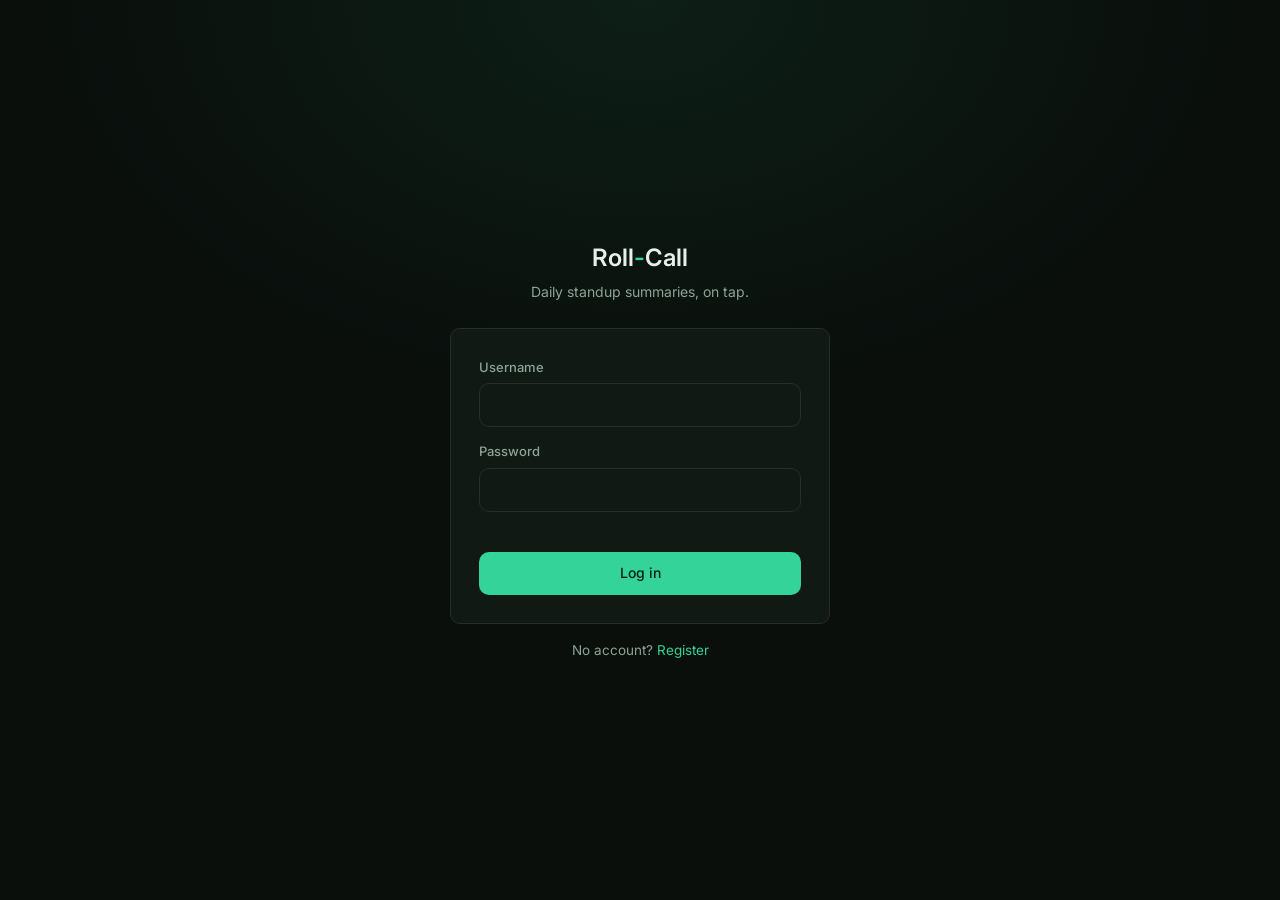
<file: frontend/index.html>
<!doctype html>
<html lang="en">
<head>
  <meta charset="utf-8">
  <meta name="viewport" content="width=device-width, initial-scale=1">
  <title>Roll-Call</title>
  <script src="js/config.js"></script>
  <script src="js/theme.js"></script>
  <link rel="preconnect" href="https://fonts.googleapis.com">
  <link rel="preconnect" href="https://fonts.gstatic.com" crossorigin>
  <link href="https://fonts.googleapis.com/css2?family=Inter:wght@400;500;600&display=swap" rel="stylesheet">
  <link rel="stylesheet" href="css/tokens.css">
  <link rel="stylesheet" href="css/base.css">
  <link rel="stylesheet" href="css/components.css">
  <script>
    // Route to the dashboard, or login if there's no session.
    if (localStorage.getItem('rollcall_token')) {
      window.location.replace('summaries.html');
    } else {
      window.location.replace('login.html');
    }
  </script>
</head>
<body class="shell-main">
  <noscript><p style="text-align:center;padding:40px">Roll-Call requires JavaScript.</p></noscript>
</body>
</html>
</file>
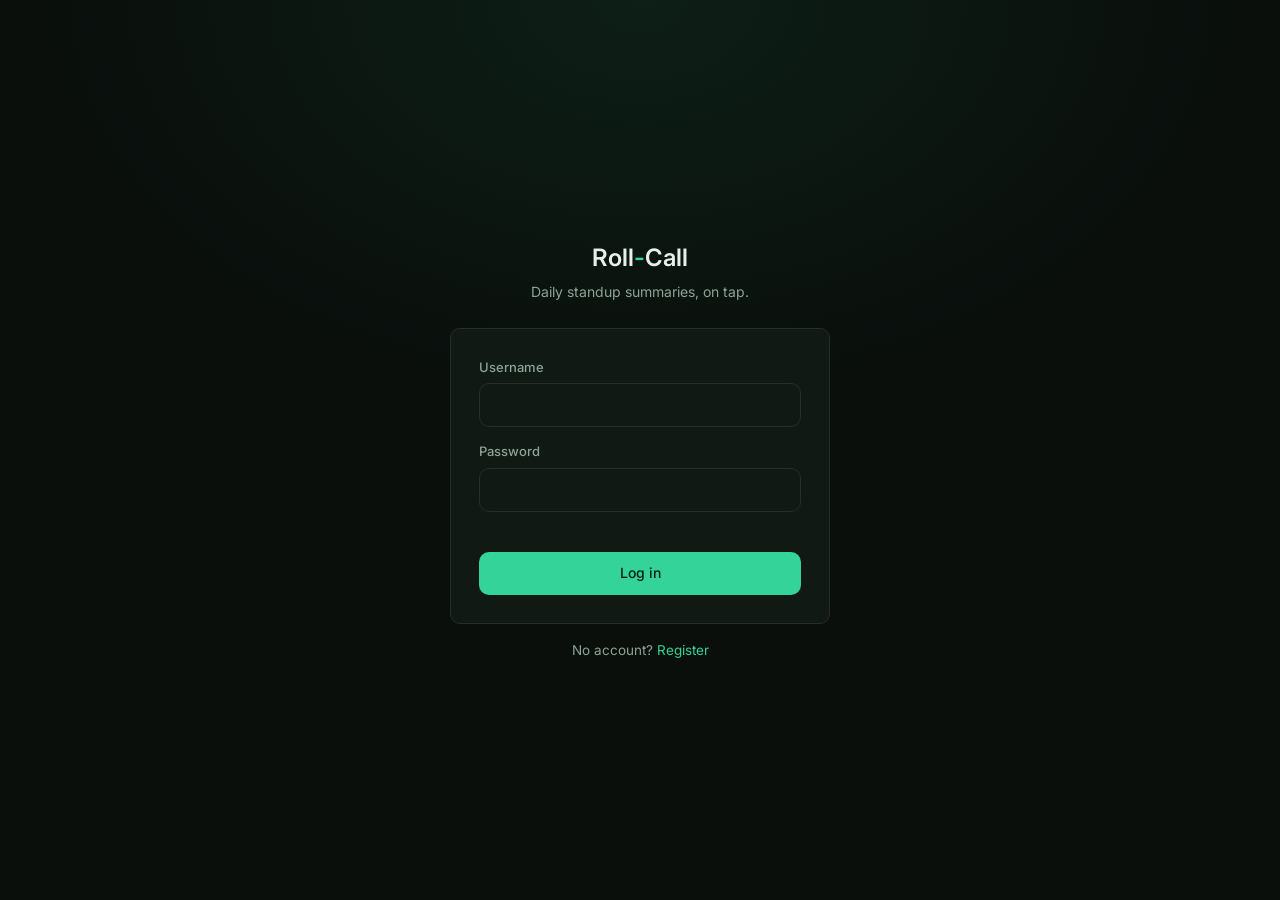
<file: frontend/chats.html>
<!doctype html>
<html lang="en">
<head>
  <meta charset="utf-8">
  <meta name="viewport" content="width=device-width, initial-scale=1">
  <title>Chats — Roll-Call</title>
  <script src="js/config.js"></script>
  <script src="js/theme.js"></script>
  <link rel="preconnect" href="https://fonts.googleapis.com">
  <link rel="preconnect" href="https://fonts.gstatic.com" crossorigin>
  <link href="https://fonts.googleapis.com/css2?family=Inter:wght@400;500;600&display=swap" rel="stylesheet">
  <link rel="stylesheet" href="css/tokens.css">
  <link rel="stylesheet" href="css/base.css">
  <link rel="stylesheet" href="css/components.css">
</head>
<body class="shell">
  <main class="shell-main">
    <div class="page-header">
      <div>
        <h1>Chats</h1>
        <div class="sub">Your conversations about the team.</div>
      </div>
      <a class="btn btn-primary" href="chat.html">New chat</a>
    </div>
    <div class="chat-rows" id="rows"></div>
  </main>

  <script src="js/api.js"></script>
  <script src="js/auth.js"></script>
  <script src="js/ui.js"></script>
  <script src="js/page-chats.js"></script>
</body>
</html>
</file>
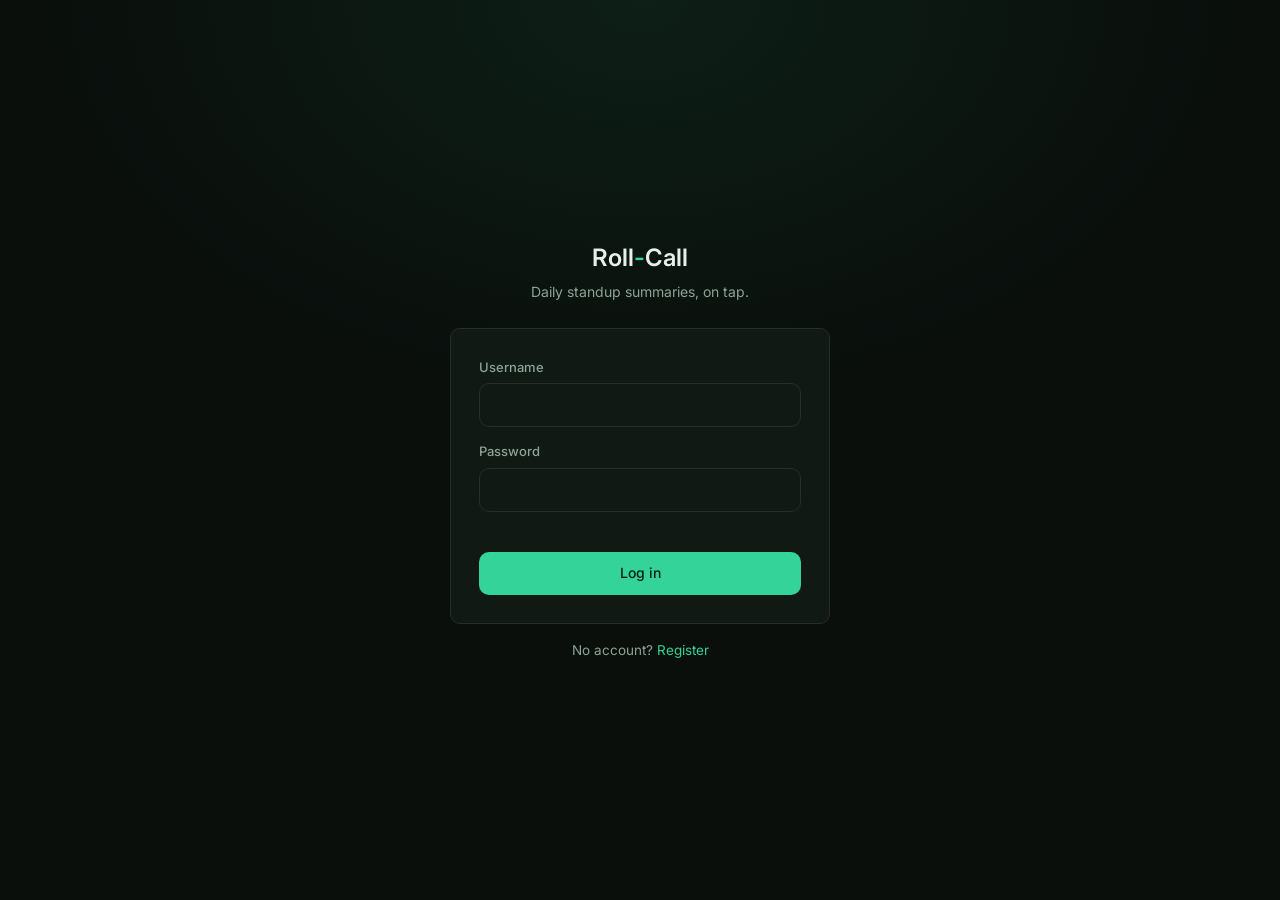
<file: frontend/config.html>
<!doctype html>
<html lang="en">
<head>
  <meta charset="utf-8">
  <meta name="viewport" content="width=device-width, initial-scale=1">
  <title>Config — Roll-Call</title>
  <script src="js/config.js"></script>
  <script src="js/theme.js"></script>
  <link rel="preconnect" href="https://fonts.googleapis.com">
  <link rel="preconnect" href="https://fonts.gstatic.com" crossorigin>
  <link href="https://fonts.googleapis.com/css2?family=Inter:wght@400;500;600&display=swap" rel="stylesheet">
  <link rel="stylesheet" href="css/tokens.css">
  <link rel="stylesheet" href="css/base.css">
  <link rel="stylesheet" href="css/components.css">
</head>
<body class="shell">
  <main class="shell-main">
    <div class="page-header">
      <div>
        <h1>Config</h1>
        <div class="sub">Repositories to watch and team members to summarize.</div>
      </div>
    </div>

    <div class="config-panels">
      <section class="card">
        <h2 style="font-size:16px;margin-bottom:4px">Repositories</h2>
        <p class="sub" style="color:var(--text-dim);font-size:13.5px;margin-bottom:8px">owner/repo — changes save immediately.</p>
        <div class="config-rows" id="repo-rows"></div>
        <form class="config-add" id="repo-add" novalidate>
          <input class="input" id="repo-input" placeholder="owner/repo" aria-label="Repository">
          <button class="btn btn-primary" type="submit">Add</button>
        </form>
        <div class="form-error" id="repo-error"></div>
      </section>

      <section class="card">
        <h2 style="font-size:16px;margin-bottom:4px">Team members</h2>
        <p class="sub" style="color:var(--text-dim);font-size:13.5px;margin-bottom:8px">GitHub username, Linear email, display name.</p>
        <div class="config-rows" id="member-rows"></div>
        <form class="config-add" id="member-add" novalidate>
          <input class="input" id="member-github" placeholder="github_username" aria-label="GitHub username" style="flex:1 1 140px">
          <input class="input" id="member-email" placeholder="linear@company.dev" type="email" aria-label="Linear email" style="flex:1 1 180px">
          <input class="input" id="member-name" placeholder="Full name" aria-label="Member name" style="flex:1 1 140px">
          <button class="btn btn-primary" type="submit">Add</button>
        </form>
        <div class="form-error" id="member-error"></div>
      </section>
    </div>
  </main>

  <script src="js/api.js"></script>
  <script src="js/auth.js"></script>
  <script src="js/ui.js"></script>
  <script src="js/page-config.js"></script>
</body>
</html>
</file>
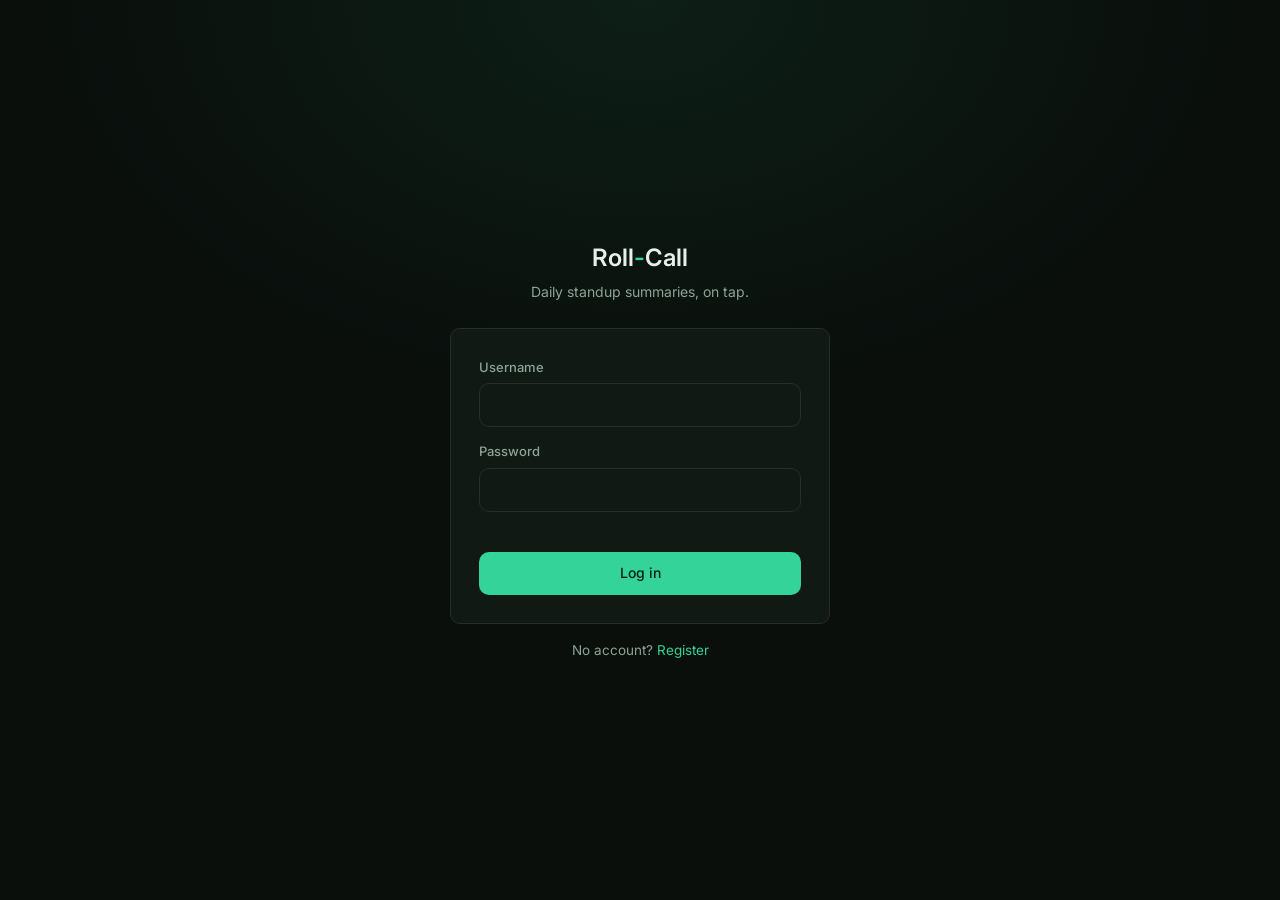
<file: frontend/login.html>
<!doctype html>
<html lang="en">
<head>
  <meta charset="utf-8">
  <meta name="viewport" content="width=device-width, initial-scale=1">
  <title>Log in — Roll-Call</title>
  <script src="js/config.js"></script>
  <script src="js/theme.js"></script>
  <link rel="preconnect" href="https://fonts.googleapis.com">
  <link rel="preconnect" href="https://fonts.gstatic.com" crossorigin>
  <link href="https://fonts.googleapis.com/css2?family=Inter:wght@400;500;600&display=swap" rel="stylesheet">
  <link rel="stylesheet" href="css/tokens.css">
  <link rel="stylesheet" href="css/base.css">
  <link rel="stylesheet" href="css/components.css">
</head>
<body>
  <main class="auth-wrap">
    <div class="auth-card">
      <div class="auth-wordmark">Roll<span class="tick">-</span>Call</div>
      <div class="auth-sub">Daily standup summaries, on tap.</div>
      <div class="card">
        <form id="login-form" novalidate>
          <div class="field">
            <label for="username">Username</label>
            <input class="input" id="username" name="username" autocomplete="username" required>
          </div>
          <div class="field">
            <label for="password">Password</label>
            <input class="input" id="password" name="password" type="password" autocomplete="current-password" required>
          </div>
          <div class="form-error" id="error" role="alert"></div>
          <button class="btn btn-primary" id="submit" type="submit" style="width:100%">Log in</button>
        </form>
      </div>
      <p class="auth-alt">No account? <a href="register.html">Register</a></p>
    </div>
  </main>

  <script src="js/api.js"></script>
  <script src="js/auth.js"></script>
  <script src="js/ui.js"></script>
  <script src="js/page-login.js"></script>
</body>
</html>
</file>
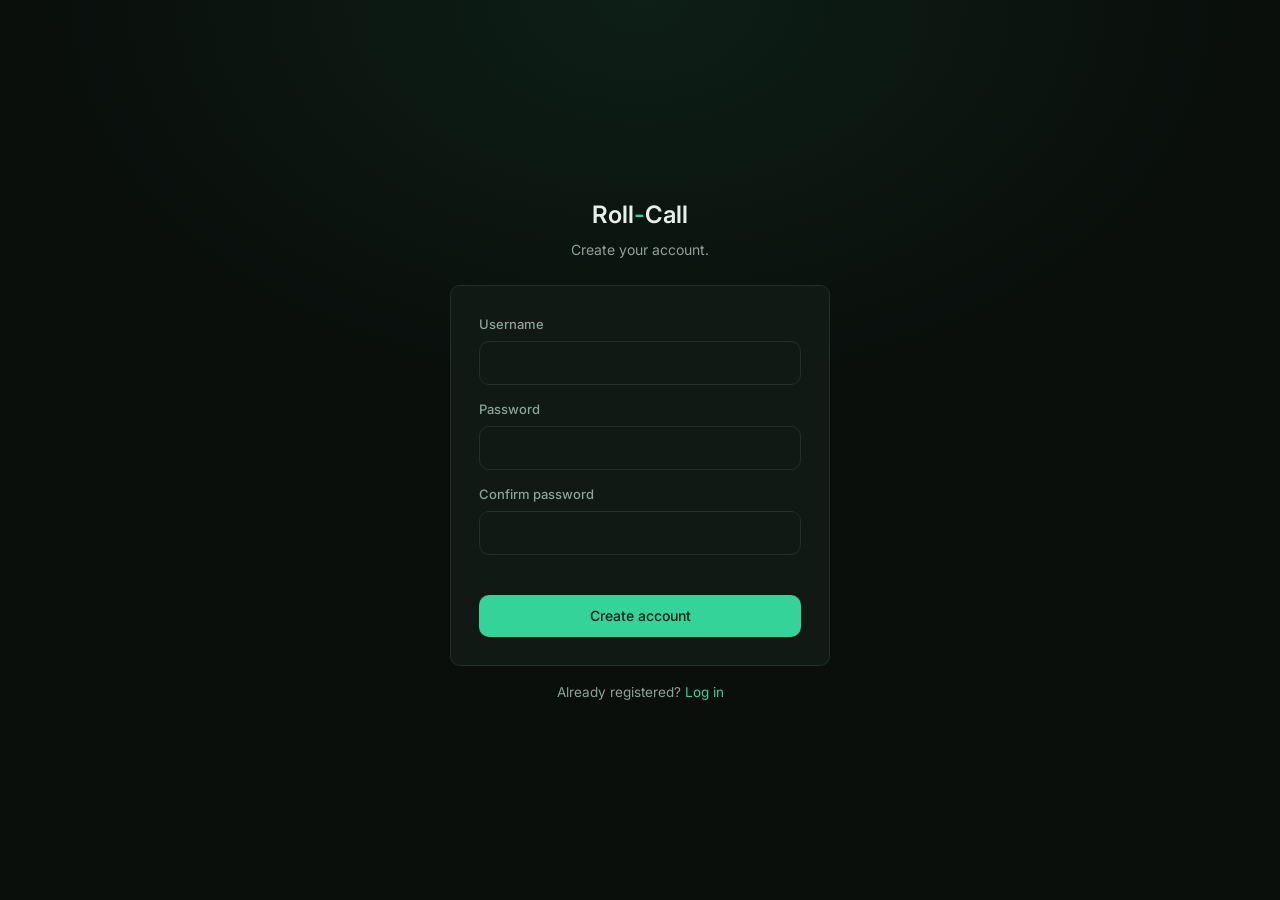
<file: frontend/register.html>
<!doctype html>
<html lang="en">
<head>
  <meta charset="utf-8">
  <meta name="viewport" content="width=device-width, initial-scale=1">
  <title>Register — Roll-Call</title>
  <script src="js/config.js"></script>
  <script src="js/theme.js"></script>
  <link rel="preconnect" href="https://fonts.googleapis.com">
  <link rel="preconnect" href="https://fonts.gstatic.com" crossorigin>
  <link href="https://fonts.googleapis.com/css2?family=Inter:wght@400;500;600&display=swap" rel="stylesheet">
  <link rel="stylesheet" href="css/tokens.css">
  <link rel="stylesheet" href="css/base.css">
  <link rel="stylesheet" href="css/components.css">
</head>
<body>
  <main class="auth-wrap">
    <div class="auth-card">
      <div class="auth-wordmark">Roll<span class="tick">-</span>Call</div>
      <div class="auth-sub">Create your account.</div>
      <div class="card">
        <form id="register-form" novalidate>
          <div class="field">
            <label for="username">Username</label>
            <input class="input" id="username" name="username" autocomplete="username" required>
          </div>
          <div class="field">
            <label for="password">Password</label>
            <input class="input" id="password" name="password" type="password" autocomplete="new-password" required>
          </div>
          <div class="field">
            <label for="confirm">Confirm password</label>
            <input class="input" id="confirm" name="confirm" type="password" autocomplete="new-password" required>
          </div>
          <div class="form-error" id="error" role="alert"></div>
          <button class="btn btn-primary" id="submit" type="submit" style="width:100%">Create account</button>
        </form>
      </div>
      <p class="auth-alt">Already registered? <a href="login.html">Log in</a></p>
    </div>
  </main>

  <script src="js/api.js"></script>
  <script src="js/auth.js"></script>
  <script src="js/ui.js"></script>
  <script src="js/page-register.js"></script>
</body>
</html>
</file>
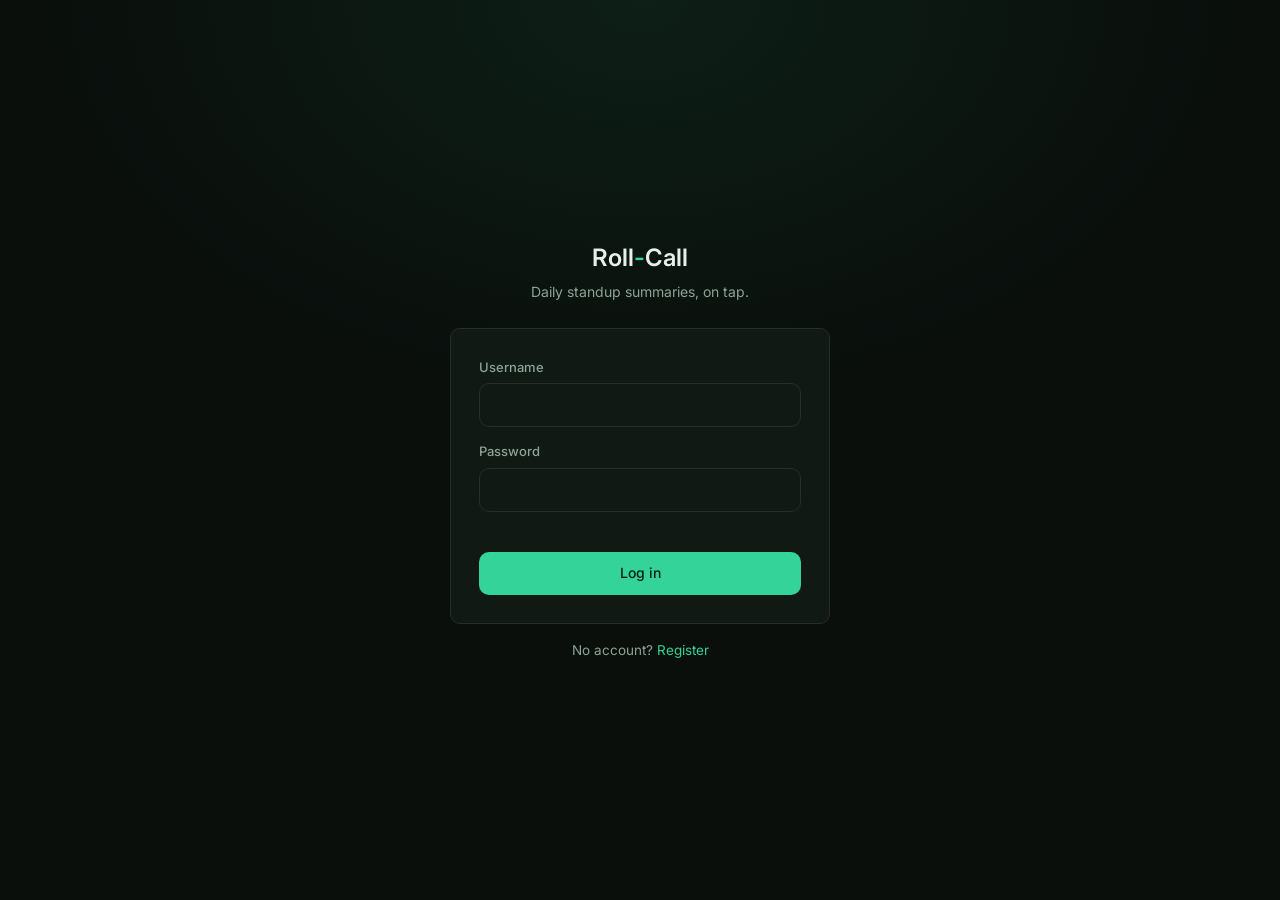
<file: frontend/summaries.html>
<!doctype html>
<html lang="en">
<head>
  <meta charset="utf-8">
  <meta name="viewport" content="width=device-width, initial-scale=1">
  <title>Summaries — Roll-Call</title>
  <script src="js/config.js"></script>
  <script src="js/theme.js"></script>
  <link rel="preconnect" href="https://fonts.googleapis.com">
  <link rel="preconnect" href="https://fonts.gstatic.com" crossorigin>
  <link href="https://fonts.googleapis.com/css2?family=Inter:wght@400;500;600&display=swap" rel="stylesheet">
  <link rel="stylesheet" href="css/tokens.css">
  <link rel="stylesheet" href="css/base.css">
  <link rel="stylesheet" href="css/components.css">
</head>
<body class="shell">
  <main class="shell-main">
    <div class="page-header">
      <div>
        <h1>Summaries</h1>
        <div class="sub">Standup summaries per member.</div>
      </div>
      <div style="display:flex;gap:8px;align-items:center">
        <input class="input" type="date" id="date" style="max-width:180px" aria-label="Summary date">
        <button class="btn btn-primary" id="today-btn" type="button" style="font-weight:700;font-size:15px">Today</button>
      </div>
    </div>
    <div class="member-grid" id="grid"></div>
  </main>

  <script src="vendor/marked.min.js"></script>
  <script src="vendor/purify.min.js"></script>
  <script src="js/api.js"></script>
  <script src="js/auth.js"></script>
  <script src="js/ui.js"></script>
  <script src="js/markdown.js"></script>
  <script src="js/page-summaries.js"></script>
</body>
</html>
</file>
<file: frontend/css/tokens.css>
/* Fallback values for THEME (js/config.js). js/theme.js overrides these at load. */
:root {
  --bg: #0A0F0C;
  --surface: #111915;
  --surface-2: #182420;
  --border: #223028;
  --text: #E6EFE9;
  --text-dim: #8CA396;
  --accent: #34D399;
  --accent-dim: #0F3B2E;
  --danger: #F87171;
  --radius: 10px;
  --font: 'Inter', system-ui, -apple-system, 'Segoe UI', Roboto, sans-serif;
  --mono: ui-monospace, 'SF Mono', 'Cascadia Code', Menlo, Consolas, monospace;
}
</file>
<file: frontend/css/base.css>
/* Reset, app shell, nav, responsive breakpoints. */
*, *::before, *::after { box-sizing: border-box; margin: 0; padding: 0; }

html { -webkit-text-size-adjust: 100%; }

body {
  background: var(--bg);
  color: var(--text);
  font-family: var(--font);
  font-size: 15px;
  line-height: 1.6;
  min-height: 100dvh;
}

a { color: var(--accent); text-decoration: none; }
a:hover { text-decoration: underline; }

img { max-width: 100%; display: block; }

input, textarea, select, button { font: inherit; color: inherit; }

code, pre, .mono {
  font-family: var(--mono);
  font-size: 0.9em;
}

/* --- Shell --- */
.shell {
  display: flex;
  flex-direction: column;
  min-height: 100dvh;
}

.shell-main {
  flex: 1;
  width: 100%;
  max-width: 1360px;
  margin: 0 auto;
  padding: 24px 24px 48px;
}

.page-header {
  display: flex;
  align-items: center;
  justify-content: space-between;
  gap: 16px;
  flex-wrap: wrap;
  margin-bottom: 24px;
}

.page-header h1 {
  font-size: 22px;
  font-weight: 600;
  letter-spacing: -0.01em;
}

.page-header .sub {
  color: var(--text-dim);
  font-size: 13.5px;
  margin-top: 2px;
}

/* --- Nav --- */
.nav {
  border-bottom: 1px solid var(--border);
  background: color-mix(in srgb, var(--bg) 85%, transparent);
  backdrop-filter: blur(8px);
  position: sticky;
  top: 0;
  z-index: 50;
}

.nav-inner {
  max-width: 1360px;
  margin: 0 auto;
  padding: 0 24px;
  display: flex;
  align-items: center;
  gap: 24px;
  height: 56px;
}

.wordmark {
  font-weight: 600;
  font-size: 16px;
  letter-spacing: -0.01em;
  color: var(--text) !important;
}
.wordmark:hover { text-decoration: none; }
.wordmark .tick { color: var(--accent); }

.nav-links {
  display: flex;
  gap: 4px;
  flex: 1;
}

.nav-links a {
  color: var(--text-dim);
  padding: 6px 12px;
  border-radius: 8px;
  font-size: 14px;
  font-weight: 500;
}
.nav-links a:hover { color: var(--text); text-decoration: none; background: var(--surface-2); }
.nav-links a.active { color: var(--accent); background: var(--accent-dim); }

.nav-right { display: flex; align-items: center; gap: 12px; }
.nav-user { color: var(--text-dim); font-size: 13.5px; font-family: var(--mono); }

.nav-toggle {
  display: none;
  background: none;
  border: 1px solid var(--border);
  border-radius: 8px;
  color: var(--text);
  width: 40px;
  height: 40px;
  cursor: pointer;
  font-size: 18px;
  line-height: 1;
}

/* --- Responsive --- */
@media (max-width: 640px) {
  .shell-main { padding: 16px 16px 40px; }
  .nav-inner { padding: 0 16px; }
  .nav-toggle { display: block; }
  .nav-links {
    display: none;
    position: absolute;
    top: 56px;
    left: 0;
    right: 0;
    flex-direction: column;
    background: var(--surface);
    border-bottom: 1px solid var(--border);
    padding: 8px 16px 16px;
    gap: 2px;
  }
  .nav-links.open { display: flex; }
  .nav-links a { padding: 12px; }
  .nav-right { margin-left: auto; }
}
</file>
<file: frontend/css/components.css>
/* Buttons, cards, forms, badges, tables, toasts, modal, skeletons, chat. */

/* --- Buttons --- */
.btn {
  display: inline-flex;
  align-items: center;
  justify-content: center;
  gap: 8px;
  border: 1px solid transparent;
  border-radius: var(--radius);
  padding: 9px 16px;
  font-size: 14px;
  font-weight: 500;
  cursor: pointer;
  min-height: 40px;
  transition: background 0.15s, border-color 0.15s, opacity 0.15s;
}
.btn:disabled { opacity: 0.5; cursor: not-allowed; }

.btn-primary { background: var(--accent); color: #052018; }
.btn-primary:hover:not(:disabled) { filter: brightness(1.08); }

.btn-ghost {
  background: transparent;
  color: var(--text);
  border-color: var(--border);
}
.btn-ghost:hover:not(:disabled) { background: var(--surface-2); }

.btn-danger { background: transparent; color: var(--danger); border-color: var(--border); }
.btn-danger:hover:not(:disabled) { background: color-mix(in srgb, var(--danger) 12%, transparent); border-color: var(--danger); }

.btn-sm { padding: 5px 10px; min-height: 32px; font-size: 13px; }

/* --- Inputs --- */
.field { display: flex; flex-direction: column; gap: 6px; margin-bottom: 14px; }
.field label { font-size: 13px; font-weight: 500; color: var(--text-dim); }

.input {
  background: var(--surface);
  border: 1px solid var(--border);
  border-radius: var(--radius);
  padding: 9px 12px;
  min-height: 40px;
  color: var(--text);
  width: 100%;
  outline: none;
  transition: border-color 0.15s, box-shadow 0.15s;
}
.input::placeholder { color: var(--text-dim); }
.input:focus { border-color: var(--accent); box-shadow: 0 0 0 3px var(--accent-dim); }

.input-error { border-color: var(--danger); }
.form-error { color: var(--danger); font-size: 13px; min-height: 18px; margin-bottom: 8px; }

/* --- Cards --- */
.card {
  background: var(--surface);
  border: 1px solid var(--border);
  border-radius: var(--radius);
  padding: 20px;
}

/* --- Badges --- */
.badge {
  display: inline-flex;
  align-items: center;
  gap: 6px;
  background: var(--accent-dim);
  color: var(--accent);
  border-radius: 999px;
  padding: 2px 10px;
  font-size: 12px;
  font-weight: 500;
}

/* --- Member grid (summaries) --- */
.member-grid {
  display: grid;
  grid-template-columns: 1fr;
  gap: 16px;
}
@media (min-width: 900px) { .member-grid { grid-template-columns: repeat(2, 1fr); } }
@media (min-width: 1300px) { .member-grid { grid-template-columns: repeat(3, 1fr); } }

.member-card .member-head { margin-bottom: 12px; }
.member-card .member-name { font-weight: 600; }
.member-card .member-meta {
  color: var(--text-dim);
  font-family: var(--mono);
  font-size: 12.5px;
  margin-top: 2px;
}

/* --- Config rows --- */
.config-panels { display: flex; flex-direction: column; gap: 24px; }
@media (min-width: 900px) {
  .config-panels { flex-direction: row; align-items: flex-start; }
  .config-panels > .card { flex: 1; }
}

.config-rows { display: flex; flex-direction: column; }
.config-row {
  display: flex;
  align-items: center;
  justify-content: space-between;
  gap: 12px;
  padding: 12px 0;
  border-bottom: 1px solid var(--border);
}
.config-row:last-child { border-bottom: none; }
.config-row .row-main { min-width: 0; }
.config-row .row-title { font-family: var(--mono); font-size: 14px; overflow-wrap: anywhere; }
.config-row .row-sub { color: var(--text-dim); font-size: 13px; font-family: var(--mono); overflow-wrap: anywhere; }

.config-add {
  display: flex;
  gap: 8px;
  margin-top: 16px;
  flex-wrap: wrap;
}
.config-add .input { flex: 1; min-width: 140px; }

/* --- Chat list --- */
.chat-rows { display: flex; flex-direction: column; gap: 8px; }
.chat-row {
  display: flex;
  align-items: center;
  justify-content: space-between;
  gap: 12px;
  background: var(--surface);
  border: 1px solid var(--border);
  border-radius: var(--radius);
  padding: 14px 18px;
  color: var(--text) !important;
  cursor: pointer;
  transition: border-color 0.15s, background 0.15s;
  min-height: 44px;
}
.chat-row:hover { text-decoration: none; background: var(--surface-2); border-color: var(--accent); }
.chat-row .chat-title { font-weight: 500; overflow: hidden; text-overflow: ellipsis; white-space: nowrap; }
.chat-row .chat-time { color: var(--text-dim); font-size: 13px; flex-shrink: 0; }

/* --- Chat interface --- */
.chat-page { display: flex; flex-direction: column; height: 100dvh; }
.chat-page .chat-scroll {
  flex: 1;
  overflow-y: auto;
  width: 100%;
  max-width: 820px;
  margin: 0 auto;
  padding: 24px;
  display: flex;
  flex-direction: column;
  gap: 16px;
}

.chat-msg { display: flex; max-width: 85%; }
.chat-msg.user { align-self: flex-end; }
.chat-msg.assistant { align-self: flex-start; }

.chat-bubble {
  border-radius: var(--radius);
  padding: 10px 14px;
  overflow-wrap: anywhere;
}
.chat-msg.user .chat-bubble { background: var(--accent-dim); border: 1px solid color-mix(in srgb, var(--accent) 35%, transparent); }
.chat-msg.assistant .chat-bubble { background: var(--surface); border: 1px solid var(--border); width: 100%; }

/* --- Markdown rendering (summary cards + assistant chat bubbles) --- */
.summary-body,
.chat-msg.assistant .chat-bubble {
  font-size: 14px;
  line-height: 1.65;
}

.summary-body h1, .summary-body h2, .summary-body h3,
.chat-bubble h1, .chat-bubble h2, .chat-bubble h3 {
  font-size: 0.95em;
  font-weight: 600;
  color: var(--text);
  margin: 18px 0 6px;
  letter-spacing: 0.02em;
  text-transform: uppercase;
}
.summary-body h1:first-child, .summary-body h2:first-child, .summary-body h3:first-child,
.chat-bubble h1:first-child, .chat-bubble h2:first-child, .chat-bubble h3:first-child { margin-top: 0; }

.summary-body p,
.chat-bubble p { margin: 8px 0; }
.summary-body p:first-child, .chat-bubble p:first-child { margin-top: 0; }
.summary-body p:last-child, .chat-bubble p:last-child { margin-bottom: 0; }

.summary-body ul, .summary-body ol,
.chat-bubble ul, .chat-bubble ol {
  margin: 8px 0;
  padding-left: 20px;
}
.summary-body li, .chat-bubble li { margin: 4px 0; }
.summary-body li::marker, .chat-bubble li::marker { color: var(--text-dim); }

.summary-body code,
.chat-bubble code {
  background: var(--surface-2);
  border: 1px solid var(--border);
  border-radius: 5px;
  padding: 1px 5px;
  font-size: 0.85em;
}
.summary-body pre, .chat-bubble pre {
  background: var(--surface-2);
  border: 1px solid var(--border);
  border-radius: 8px;
  padding: 10px 12px;
  overflow-x: auto;
  margin: 10px 0;
}
.summary-body pre code, .chat-bubble pre code { background: none; border: none; padding: 0; }

.summary-body blockquote, .chat-bubble blockquote {
  border-left: 3px solid var(--border);
  margin: 8px 0;
  padding: 2px 0 2px 12px;
  color: var(--text-dim);
}

.summary-body hr, .chat-bubble hr { border: none; border-top: 1px solid var(--border); margin: 14px 0; }
.summary-body table, .chat-bubble table { border-collapse: collapse; margin: 10px 0; width: 100%; }
.summary-body th, .summary-body td, .chat-bubble th, .chat-bubble td {
  border: 1px solid var(--border);
  padding: 5px 10px;
  text-align: left;
}

.chat-composer-wrap { border-top: 1px solid var(--border); background: var(--bg); }
.chat-composer {
  max-width: 820px;
  margin: 0 auto;
  padding: 12px 24px 16px;
  display: flex;
  gap: 10px;
  align-items: flex-end;
}
.chat-composer textarea {
  flex: 1;
  resize: none;
  min-height: 44px;
  max-height: 160px;
  border-radius: var(--radius);
}
.chat-hint { text-align: center; color: var(--text-dim); font-size: 12px; padding: 0 24px 10px; }

/* --- Empty states --- */
.empty {
  text-align: center;
  padding: 48px 24px;
  color: var(--text-dim);
  border: 1px dashed var(--border);
  border-radius: var(--radius);
}
.empty .empty-title { color: var(--text); font-weight: 500; margin-bottom: 4px; }

/* --- Toasts --- */
.toasts {
  position: fixed;
  bottom: 20px;
  right: 20px;
  display: flex;
  flex-direction: column;
  gap: 8px;
  z-index: 200;
}
.toast {
  background: var(--surface-2);
  border: 1px solid var(--border);
  border-left: 3px solid var(--accent);
  border-radius: 8px;
  padding: 10px 16px;
  font-size: 14px;
  box-shadow: 0 8px 24px rgba(0, 0, 0, 0.4);
  animation: toast-in 0.2s ease-out;
  max-width: 340px;
}
.toast.error { border-left-color: var(--danger); }
@keyframes toast-in { from { opacity: 0; transform: translateY(8px); } }

/* --- Confirm modal --- */
.modal-overlay {
  position: fixed;
  inset: 0;
  background: rgba(0, 0, 0, 0.6);
  display: flex;
  align-items: center;
  justify-content: center;
  z-index: 300;
  padding: 16px;
}
.modal {
  background: var(--surface);
  border: 1px solid var(--border);
  border-radius: var(--radius);
  padding: 24px;
  width: 100%;
  max-width: 420px;
}
.modal h3 { font-size: 16px; margin-bottom: 8px; }
.modal p { color: var(--text-dim); font-size: 14px; margin-bottom: 20px; overflow-wrap: anywhere; }
.modal-actions { display: flex; justify-content: flex-end; gap: 10px; }

/* --- Skeletons --- */
.skeleton {
  border-radius: 6px;
  background: linear-gradient(90deg, var(--surface-2) 25%, var(--border) 50%, var(--surface-2) 75%);
  background-size: 200% 100%;
  animation: skeleton 1.4s infinite;
}
@keyframes skeleton { from { background-position: 200% 0; } to { background-position: -200% 0; } }

.skeleton-line { height: 12px; margin-bottom: 10px; }
.skeleton-line.w60 { width: 60%; }
.skeleton-line.w80 { width: 80%; }

/* --- Auth pages --- */
.auth-wrap {
  min-height: 100dvh;
  display: flex;
  align-items: center;
  justify-content: center;
  padding: 24px;
  background:
    radial-gradient(600px 400px at 50% 0%, color-mix(in srgb, var(--accent) 8%, transparent), transparent),
    var(--bg);
}
.auth-card { width: 100%; max-width: 380px; }
.auth-card .card { padding: 28px; }
.auth-wordmark { text-align: center; font-size: 24px; font-weight: 600; margin-bottom: 4px; }
.auth-wordmark .tick { color: var(--accent); }
.auth-sub { text-align: center; color: var(--text-dim); font-size: 14px; margin-bottom: 24px; }
.auth-alt { text-align: center; color: var(--text-dim); font-size: 13.5px; margin-top: 16px; }
</file>
